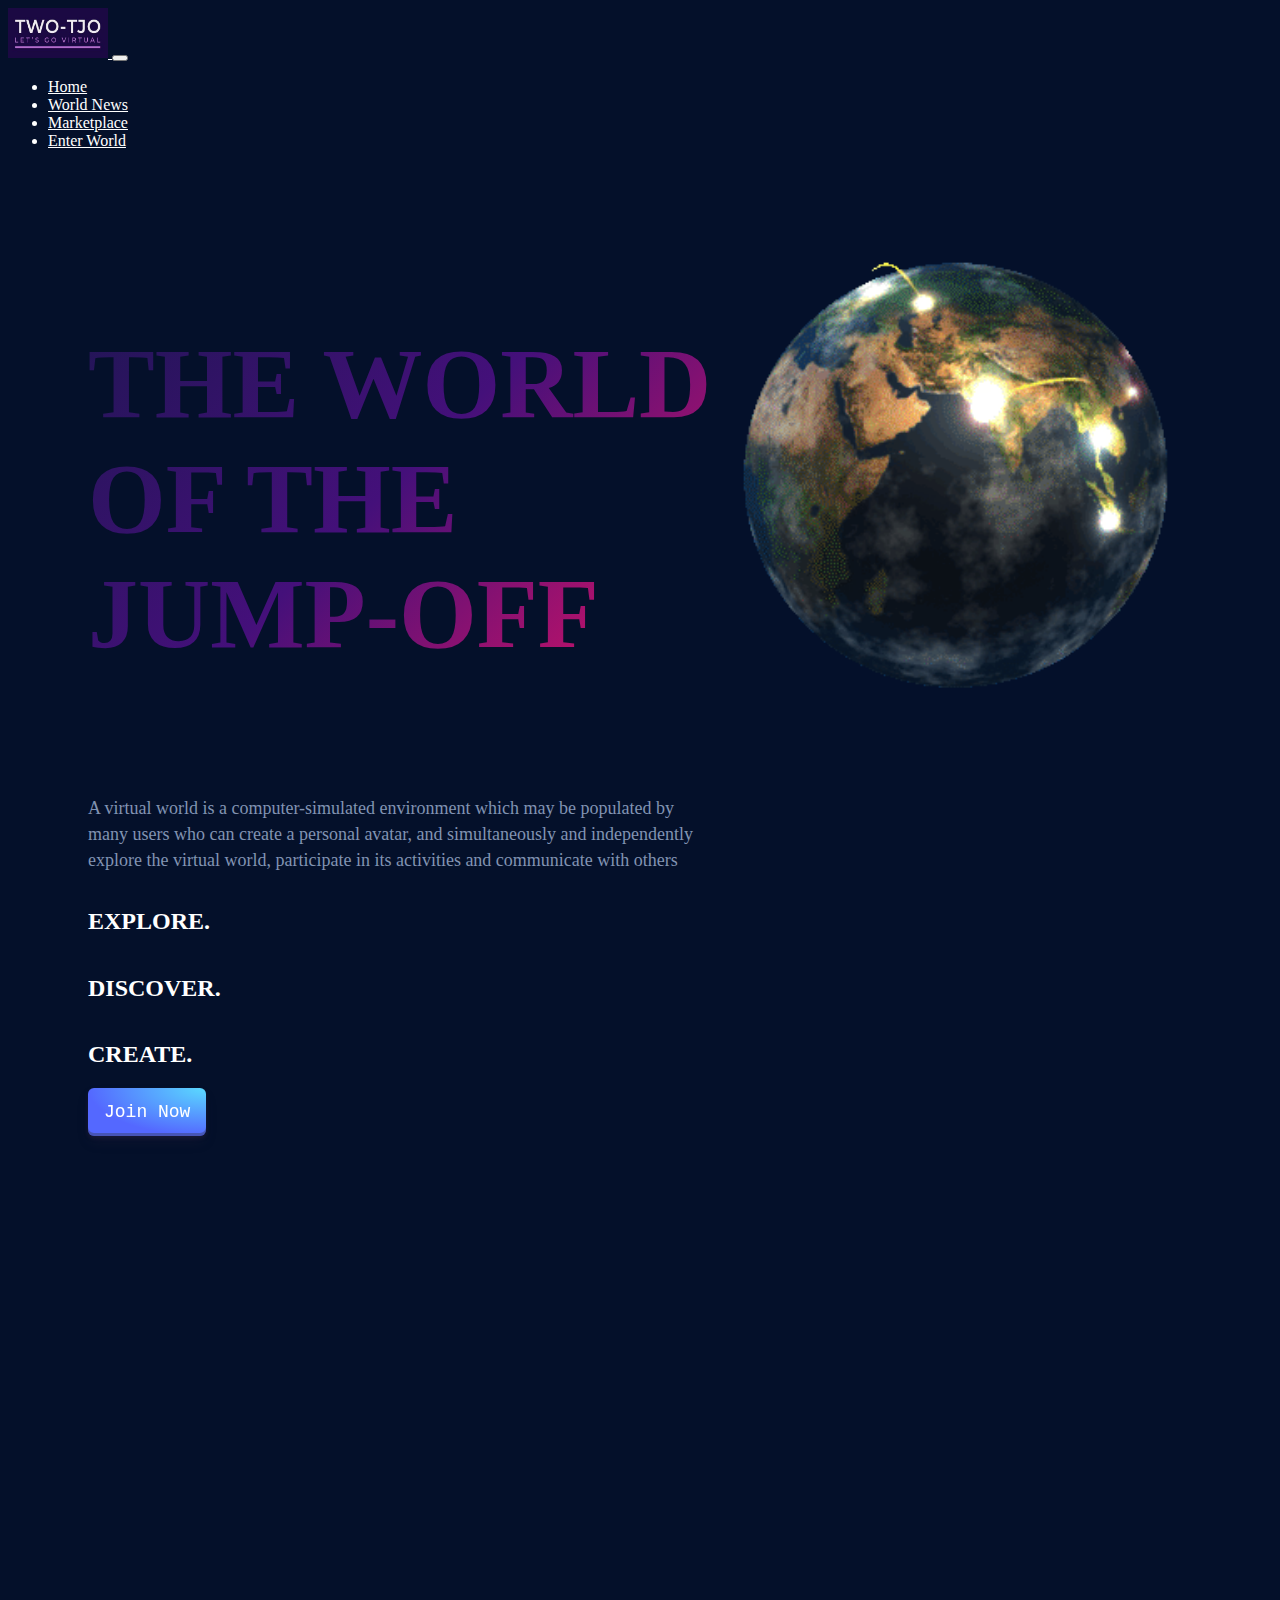
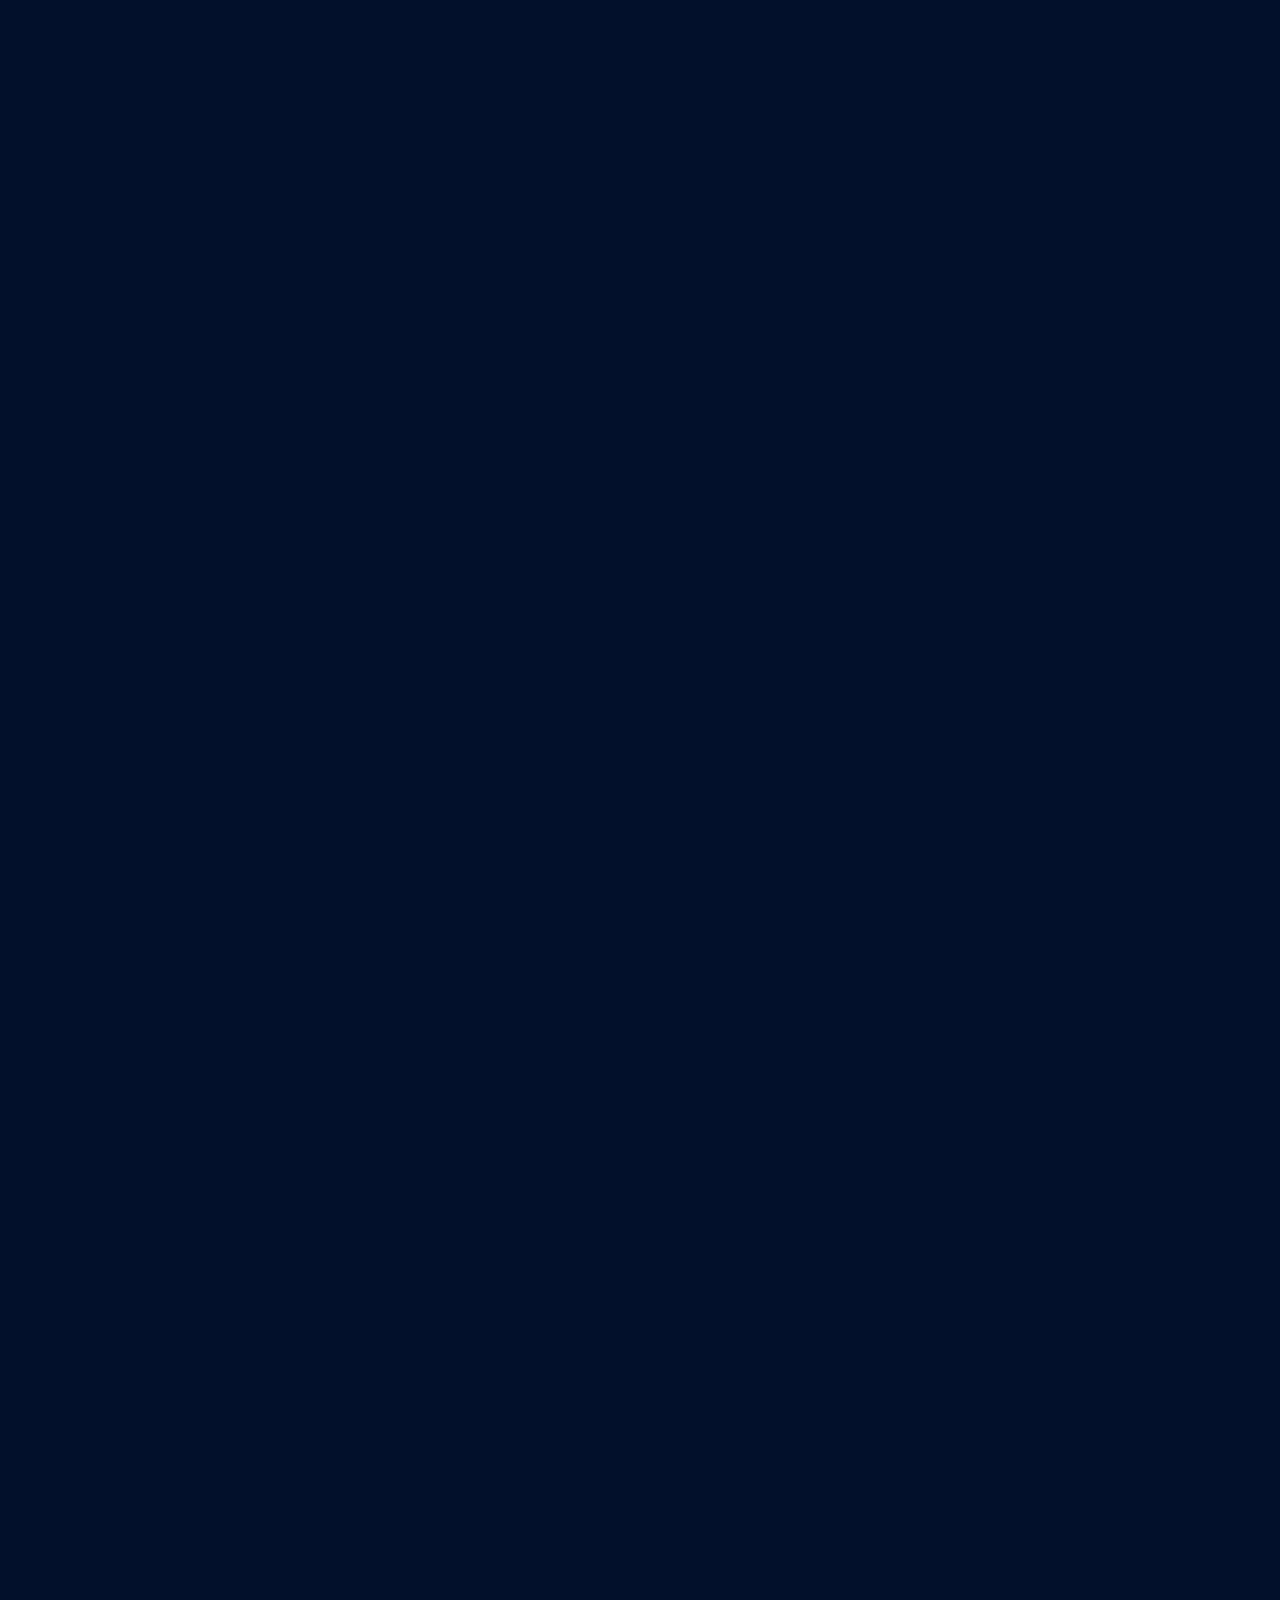
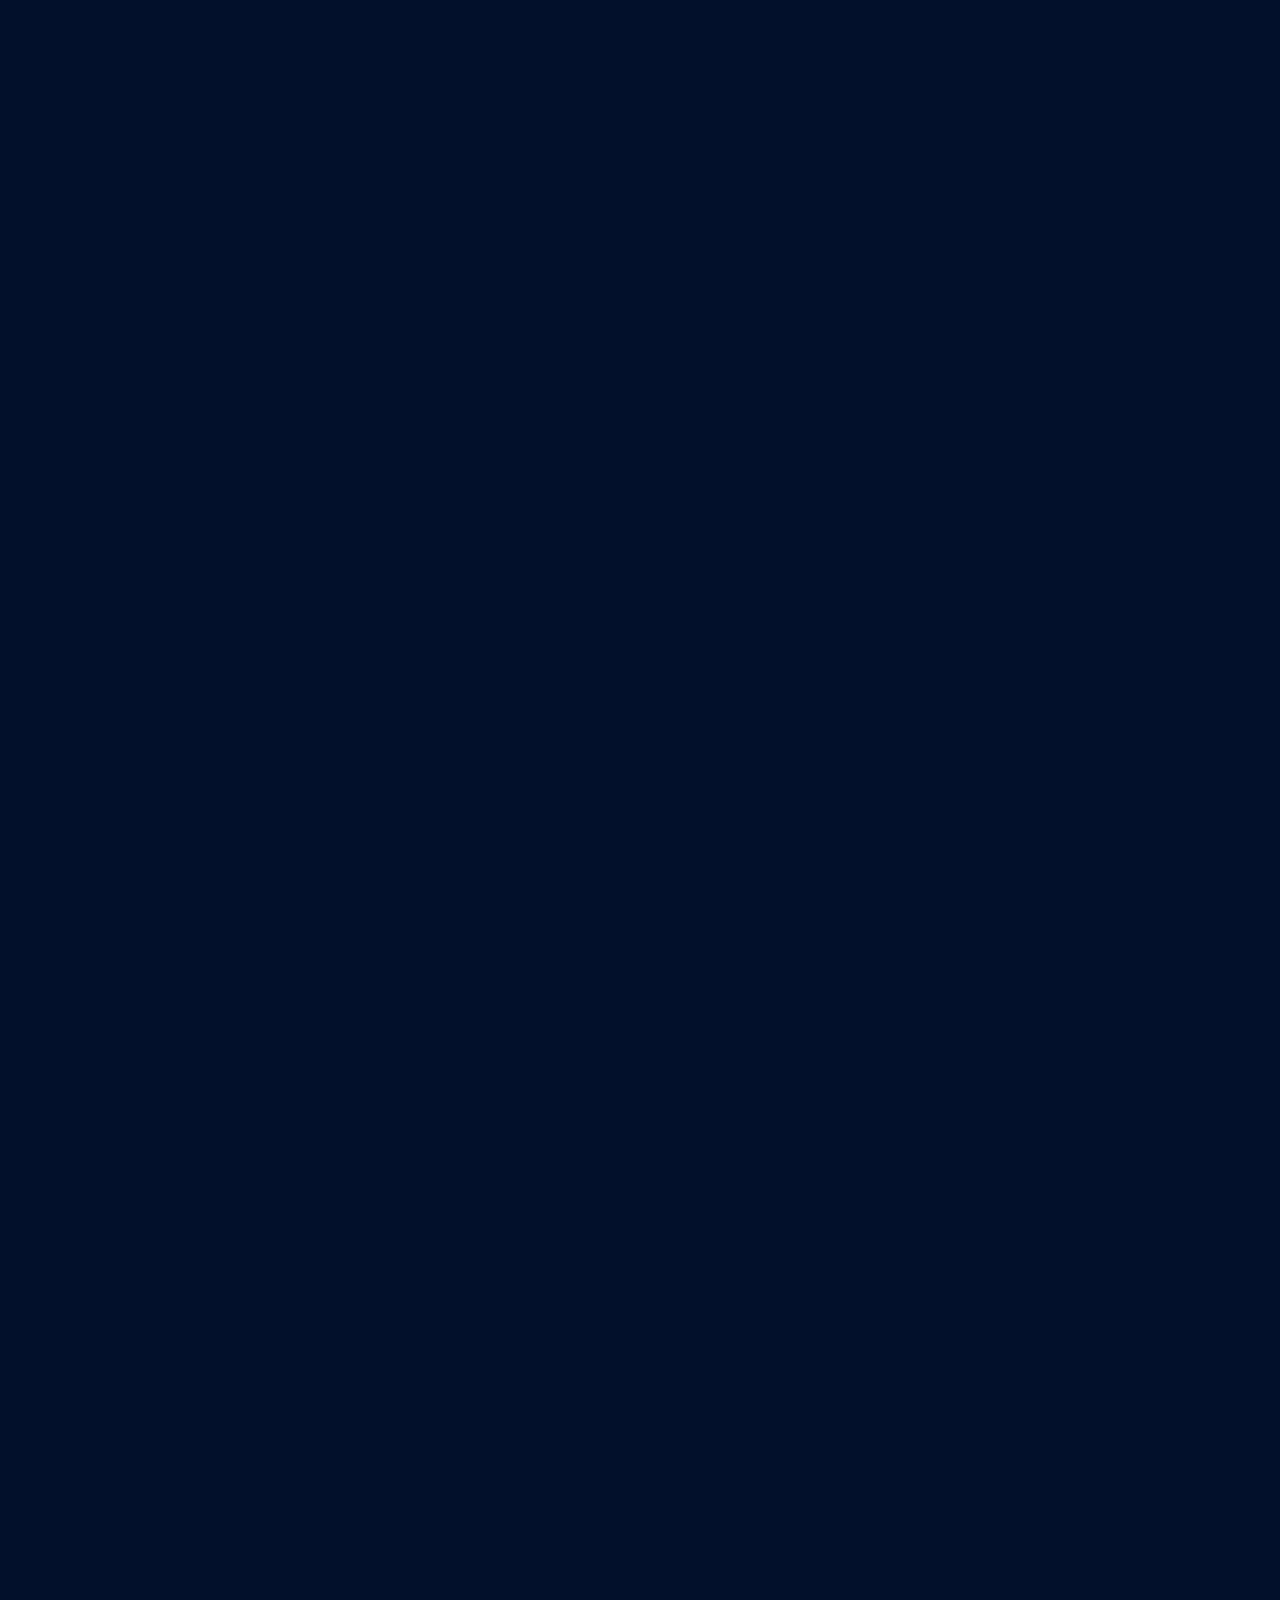
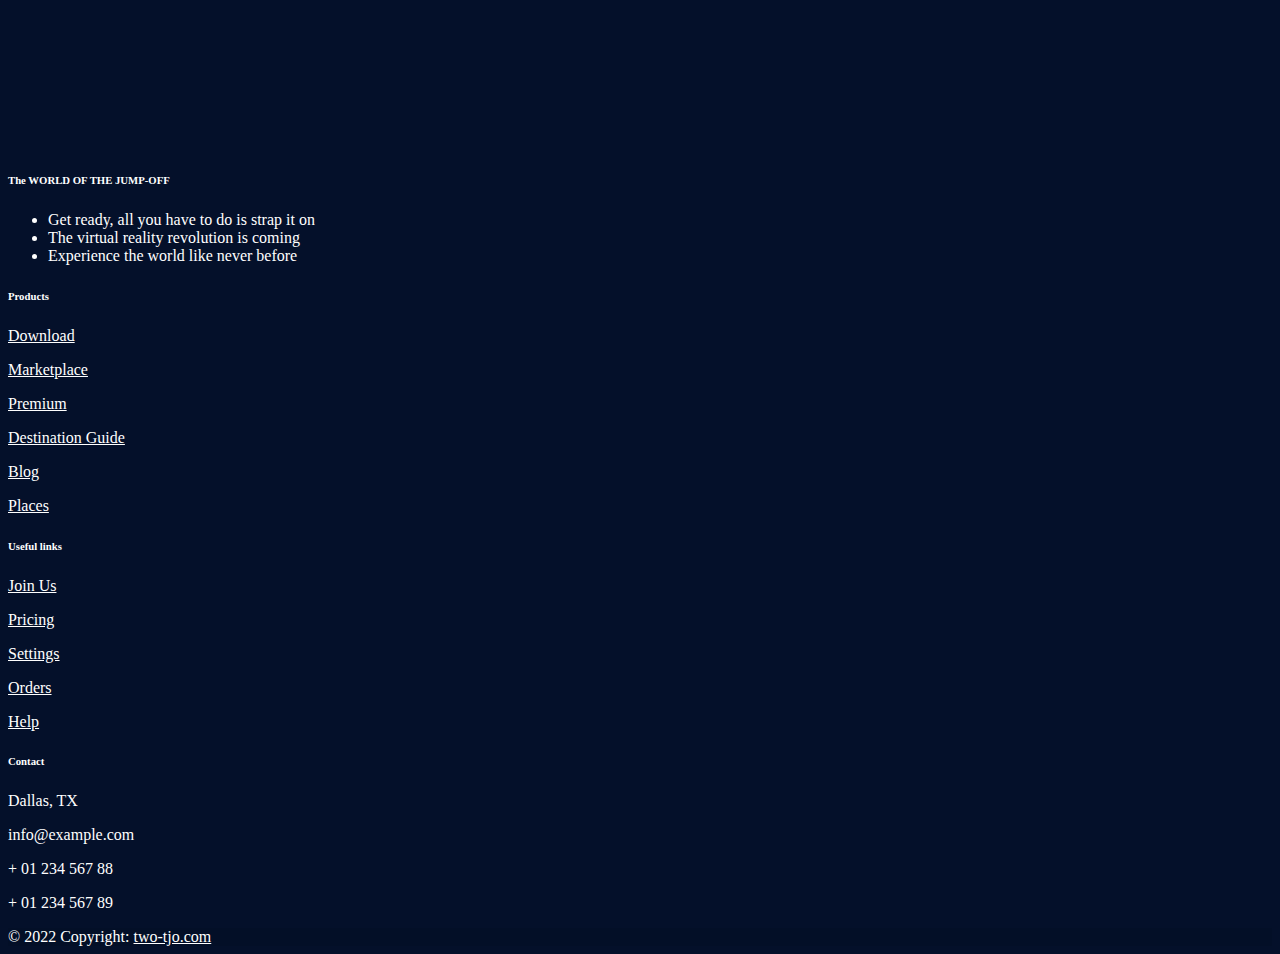
<file: index.html>
<!DOCTYPE html>
<html lang="en">

<head>
    <meta charset="UTF-8">
    <meta name="viewport" content="width=device-width, initial-scale=1.0">
    <meta http-equiv="X-UA-Compatible" content="ie=edge">
    <title>TWO-TJO</title>
    <link href="https://cdn.jsdelivr.net/npm/bootstrap@5.0.2/dist/css/bootstrap.min.css" rel="stylesheet" integrity="sha384-EVSTQN3/azprG1Anm3QDgpJLIm9Nao0Yz1ztcQTwFspd3yD65VohhpuuCOmLASjC" crossorigin="anonymous">

    <link rel="stylesheet" href="style.css">
    <link rel="stylesheet" href="https://unpkg.com/aos@next/dist/aos.css" />
</head>



<body style="background-color: #04102a;">

    <section class="">

        <nav class="navbar navbar-expand-lg navbar-dark text-light">
            <div class="container-fluid">
                <a class="navbar-brand" href="#"> <img src="./img/logo.jpg" style="width: 100px; height: 50px;" alt=""> </a>
                <button class="navbar-toggler" type="button" data-bs-toggle="collapse" data-bs-target="#navbarSupportedContent" aria-controls="navbarSupportedContent" aria-expanded="false" aria-label="Toggle navigation">
                <span class="navbar-toggler-icon"></span>
              </button>
                <div class="collapse navbar-collapse" id="navbarSupportedContent">
                    <ul class="navbar-nav me-auto mb-2 mb-lg-0">
                        <li class="nav-item">
                            <a class="nav-link active" aria-current="page" href="./index.html">Home</a>
                        </li>
                        <li class="nav-item">
                            <a class="nav-link" href="./links/news.html">World News</a>
                        </li>
                        <li class="nav-item">
                            <a class="nav-link" href="./links/market.html">Marketplace</a>
                        </li>
                        <li class="nav-item">
                            <a class="nav-link" href="./links/world.html">Enter World</a>
                        </li>


                    </ul>

                </div>
            </div>
        </nav>

    </section>

    <section>

        <div class="content-wrapper">
            <div class="content">


                <div class="container">
                    <div class="row">
                        <div class="col-md-12 text-center">
                            <h3 class="animate-charcter">The World of the Jump-Off</h3>
                        </div>
                    </div>
                </div>


                <h4>A virtual world is a computer-simulated environment which may be populated by many users who can create a personal avatar, and simultaneously and independently explore the virtual world, participate in its activities and communicate with
                    others
                </h4>

                <h2 class="slogan1">EXPLORE.</h2>
                <h2 class="slogan2">DISCOVER.</h2>
                <h2 class="slogan3">CREATE.</h2>

                <div class="form-wrapper">


                    <a href="./links/join.html"> <button class="button-29" data-bs-toggle="modal" data-bs-target="#exampleModal">  Join Now  </button>
                    </a>




                </div>
            </div>

            <img src="./img/globe.gif" alt="Globe 3">
        </div>
    </section>

    <section class="allBanners">


        <div class="banner container border border-dark rounded  shadow-lg p-3 mb-5  rounded" data-aos="fade-right">
            <div class="row">
                <div class="col-sm">
                    <img class="w-100" src="./img/pic1.png" alt="image here">
                </div>
                <div class="col-sm  ">
                    <h3>REMOTE MEETINGS REDEFINED</h3>
                    <p>TWO-TJO is changing the way meetings, classes, conferences, events, and simply hanging out virtually will occur. It is our goal to be the premier trusted location that companies and educators will flock to for branded social space.</p>

                    <button class="button-49" role="button">Explore Now</button>

                </div>
            </div>
        </div>

        <div class="banner container border border-dark rounded  shadow-lg p-3 mb-5  rounded" data-aos="fade-left">
            <div class="row">

                <div class="col-sm  ">
                    <h3>EXPECT THE UNEXPECTED</h3>
                    <p>Our virtual experiences and communities literally has unlimited potential. You will never lack new locations to explore and individuals to meet, learn from, and grow with. TWO-TJO host role playing communities, night clubs, movie theaters,
                        and more!</p>
                    <button class="button-49" role="button">Learn Now</button>
                </div>
                <div class="col-sm">
                    <img class="w-100" src="./img/pic2.jpg" alt="image here">
                </div>
            </div>
        </div>

        <div class="banner container border border-dark rounded  shadow-lg p-3 mb-5  rounded" data-aos="fade-right">
            <div class="row">
                <div class="col-sm">
                    <img class="w-100" src="./img/pic3.jpeg" alt="image here">
                </div>
                <div class="col-sm  ">
                    <h3>IMAGINE THE POSSIBILITIES</h3>
                    <p>Shop the TWO-TJO Marketplace to discover useful world-items including avatars, land, virtual fashions, and more! Users can create and monetize their own creations to earn crypto in our virtual economy.</p>
                    <button class="button-49" role="button">Shop Now</button>
                </div>

            </div>
        </div>

    </section>

    <section class="">

        <!-- Footer -->
        <footer class="py-3 text-center text-lg-start bg-dark text-muted">

            <section class="">
                <div class="container text-center text-md-start mt-5">
                    <!-- Grid row -->
                    <div class="row mt-3">
                        <!-- Grid column -->
                        <div class="col-md-3 col-lg-4 col-xl-3 mx-auto mb-4">
                            <!-- Content -->
                            <h6 class="text-uppercase fw-bold mb-4">
                                <i class="fas fa-gem me-3"></i>The WORLD OF THE JUMP-OFF
                            </h6>
                            <p>

                                <ul>
                                    <li> Get ready, all you have to do is strap it on</li>
                                    <li>The virtual reality revolution is coming</li>
                                    <li> Experience the world like never before</li>
                                </ul>

                            </p>
                        </div>
                        <!-- Grid column -->

                        <!-- Grid column -->
                        <div class="col-md-2 col-lg-2 col-xl-2 mx-auto mb-4">
                            <!-- Links -->
                            <h6 class="text-uppercase fw-bold mb-4">
                                Products
                            </h6>
                            <p>
                                <a href="#!" class="text-reset">Download</a>
                            </p>
                            <p>
                                <a href="#!" class="text-reset">Marketplace</a>
                            </p>
                            <p>
                                <a href="#!" class="text-reset">Premium</a>
                            </p>
                            <p>
                                <a href="#!" class="text-reset">Destination Guide</a>
                            </p>
                            <p>
                                <a href="#!" class="text-reset">Blog</a>
                            </p>
                            <p>
                                <a href="#!" class="text-reset">Places</a>
                            </p>
                        </div>
                        <!-- Grid column -->

                        <!-- Grid column -->
                        <div class="col-md-3 col-lg-2 col-xl-2 mx-auto mb-4">
                            <!-- Links -->
                            <h6 class="text-uppercase fw-bold mb-4">
                                Useful links
                            </h6>
                            <p>
                                <a href="./links/join.html" class="text-reset">Join Us</a>
                            </p>
                            <p>
                                <a href="#!" class="text-reset">Pricing</a>
                            </p>
                            <p>
                                <a href="#!" class="text-reset">Settings</a>
                            </p>
                            <p>
                                <a href="#!" class="text-reset">Orders</a>
                            </p>
                            <p>
                                <a href="#!" class="text-reset">Help</a>
                            </p>
                        </div>
                        <!-- Grid column -->

                        <!-- Grid column -->
                        <div class="col-md-4 col-lg-3 col-xl-3 mx-auto mb-md-0 mb-4">
                            <!-- Links -->
                            <h6 class="text-uppercase fw-bold mb-4">
                                Contact
                            </h6>
                            <p><i class="fas fa-home me-3"></i>Dallas, TX</p>
                            <p>
                                <i class="fas fa-envelope me-3"></i> info@example.com
                            </p>
                            <p><i class="fas fa-phone me-3"></i> + 01 234 567 88</p>
                            <p><i class="fas fa-print me-3"></i> + 01 234 567 89</p>
                        </div>
                        <!-- Grid column -->
                    </div>
                    <!-- Grid row -->
                </div>
            </section>
            <!-- Section: Links  -->

            <!-- Copyright -->
            <div class="text-center p-4" style="background-color: rgba(0, 0, 0, 0.05);">
                © 2022 Copyright:
                <a class="text-reset fw-bold" href="https://mdbootstrap.com/">two-tjo.com</a>
            </div>
            <!-- Copyright -->
        </footer>
        <!-- Footer -->

    </section>




    <script src="https://cdn.jsdelivr.net/npm/bootstrap@5.0.2/dist/js/bootstrap.bundle.min.js" integrity="sha384-MrcW6ZMFYlzcLA8Nl+NtUVF0sA7MsXsP1UyJoMp4YLEuNSfAP+JcXn/tWtIaxVXM" crossorigin="anonymous"></script>
    <script src="https://cdn.jsdelivr.net/npm/popper.js@1.16.0/dist/umd/popper.min.js" integrity="sha384-Q6E9RHvbIyZFJoft+2mJbHaEWldlvI9IOYy5n3zV9zzTtmI3UksdQRVvoxMfooAo" crossorigin="anonymous"></script>
    <script src="https://stackpath.bootstrapcdn.com/bootstrap/5.0.0-alpha1/js/bootstrap.min.js" integrity="sha384-oesi62hOLfzrys4LxRF63OJCXdXDipiYWBnvTl9Y9/TRlw5xlKIEHpNyvvDShgf/" crossorigin="anonymous"></script>
    <!-- our aos data -->
    <script src="https://unpkg.com/aos@next/dist/aos.js"></script>
    <script>
        AOS.init({
            offset: 300,
            duration: 1000,
        });
    </script>


</body>



</html>
</file>
<file: style.css>
@keyframes slideInLeft {
    0% {
        transform: translateX(-100%);
    }
    100% {
        transform: translateX(0);
    }
}

.slogan1 {
    animation: 1s ease-out 0s 1 slideInLeft;
}

.slogan2 {
    animation: 2s ease-out 0s 1 slideInLeft;
}

.slogan3 {
    animation: 3s ease-out 0s 1 slideInLeft;
}

.animate-charcter {
    text-transform: uppercase;
    background-image: linear-gradient( -225deg, #231557 0%, #44107a 29%, #ff1361 67%, #fff800 100%);
    background-size: auto auto;
    background-clip: border-box;
    background-size: 200% auto;
    color: #fff;
    background-clip: text;
    text-fill-color: transparent;
    -webkit-background-clip: text;
    -webkit-text-fill-color: transparent;
    animation: textclip 2s linear infinite;
    display: inline-block;
    font-size: 100px;
}

@keyframes textclip {
    to {
        background-position: 200% center;
    }
}

* {
    color: white;
}

.content-wrapper {
    display: flex;
    padding: 60px 80px;
}

.content {
    display: flex;
    flex-direction: column;
    justify-content: center;
}

.content h1 {
    font-size: 60px;
    line-height: 55px;
    font-weight: 800;
    letter-spacing: 0;
    margin-bottom: 15px;
}

.content h4 {
    font-size: 18px;
    line-height: 26px;
    font-weight: 400;
    letter-spacing: 0;
    color: #8193B2;
    margin-bottom: 15px;
}

.content-wrapper img {
    height: 500px;
    margin-right: -20px;
}

.form-wrapper {
    display: flex;
}

.form-wrapper input {
    padding: 10px;
    border-radius: 5px;
    border: none;
    background-color: #FFF;
    width: 210px;
    margin-right: 10px;
}

.main-sign-up {
    background-color: #33B558;
    border-radius: 5px;
    display: flex;
    justify-content: center;
    align-items: center;
    width: 150px;
    padding: 8px;
}

.button-49,
.button-49:after {
    width: 150px;
    height: 76px;
    line-height: 78px;
    font-size: 20px;
    font-family: 'Bebas Neue', sans-serif;
    background: linear-gradient(45deg, transparent 5%, #FF013C 5%);
    border: 0;
    color: #fff;
    letter-spacing: 3px;
    box-shadow: 6px 0px 0px #00E6F6;
    outline: transparent;
    position: relative;
    user-select: none;
    -webkit-user-select: none;
    touch-action: manipulation;
}

.button-49:after {
    --slice-0: inset(50% 50% 50% 50%);
    --slice-1: inset(80% -6px 0 0);
    --slice-2: inset(50% -6px 30% 0);
    --slice-3: inset(10% -6px 85% 0);
    --slice-4: inset(40% -6px 43% 0);
    --slice-5: inset(80% -6px 5% 0);
    content: 'ALTERNATE TEXT';
    display: block;
    position: absolute;
    top: 0;
    left: 0;
    right: 0;
    bottom: 0;
    background: linear-gradient(45deg, transparent 3%, #00E6F6 3%, #00E6F6 5%, #FF013C 5%);
    text-shadow: -3px -3px 0px #F8F005, 3px 3px 0px #00E6F6;
    clip-path: var(--slice-0);
}

.button-49:hover:after {
    animation: 1s glitch;
    animation-timing-function: steps(2, end);
}

@keyframes glitch {
    0% {
        clip-path: var(--slice-1);
        transform: translate(-20px, -10px);
    }
    10% {
        clip-path: var(--slice-3);
        transform: translate(10px, 10px);
    }
    20% {
        clip-path: var(--slice-1);
        transform: translate(-10px, 10px);
    }
    30% {
        clip-path: var(--slice-3);
        transform: translate(0px, 5px);
    }
    40% {
        clip-path: var(--slice-2);
        transform: translate(-5px, 0px);
    }
    50% {
        clip-path: var(--slice-3);
        transform: translate(5px, 0px);
    }
    60% {
        clip-path: var(--slice-4);
        transform: translate(5px, 10px);
    }
    70% {
        clip-path: var(--slice-2);
        transform: translate(-10px, 10px);
    }
    80% {
        clip-path: var(--slice-5);
        transform: translate(20px, -10px);
    }
    90% {
        clip-path: var(--slice-1);
        transform: translate(-10px, 0px);
    }
    100% {
        clip-path: var(--slice-1);
        transform: translate(0);
    }
}

@media (min-width: 768px) {
    .button-49,
    .button-49:after {
        width: 200px;
        height: 86px;
        line-height: 88px;
    }
}

.button-29 {
    align-items: center;
    appearance: none;
    background-image: radial-gradient(100% 100% at 100% 0, #5adaff 0, #5468ff 100%);
    border: 0;
    border-radius: 6px;
    box-shadow: rgba(45, 35, 66, .4) 0 2px 4px, rgba(45, 35, 66, .3) 0 7px 13px -3px, rgba(58, 65, 111, .5) 0 -3px 0 inset;
    box-sizing: border-box;
    color: #fff;
    cursor: pointer;
    display: inline-flex;
    font-family: "JetBrains Mono", monospace;
    height: 48px;
    justify-content: center;
    line-height: 1;
    list-style: none;
    overflow: hidden;
    padding-left: 16px;
    padding-right: 16px;
    position: relative;
    text-align: left;
    text-decoration: none;
    transition: box-shadow .15s, transform .15s;
    user-select: none;
    -webkit-user-select: none;
    touch-action: manipulation;
    white-space: nowrap;
    will-change: box-shadow, transform;
    font-size: 18px;
}

.button-29:focus {
    box-shadow: #3c4fe0 0 0 0 1.5px inset, rgba(45, 35, 66, .4) 0 2px 4px, rgba(45, 35, 66, .3) 0 7px 13px -3px, #3c4fe0 0 -3px 0 inset;
}

.button-29:hover {
    box-shadow: rgba(45, 35, 66, .4) 0 4px 8px, rgba(45, 35, 66, .3) 0 7px 13px -3px, #3c4fe0 0 -3px 0 inset;
    transform: translateY(-2px);
}

.button-29:active {
    box-shadow: #3c4fe0 0 3px 7px inset;
    transform: translateY(2px);
}
</file>
